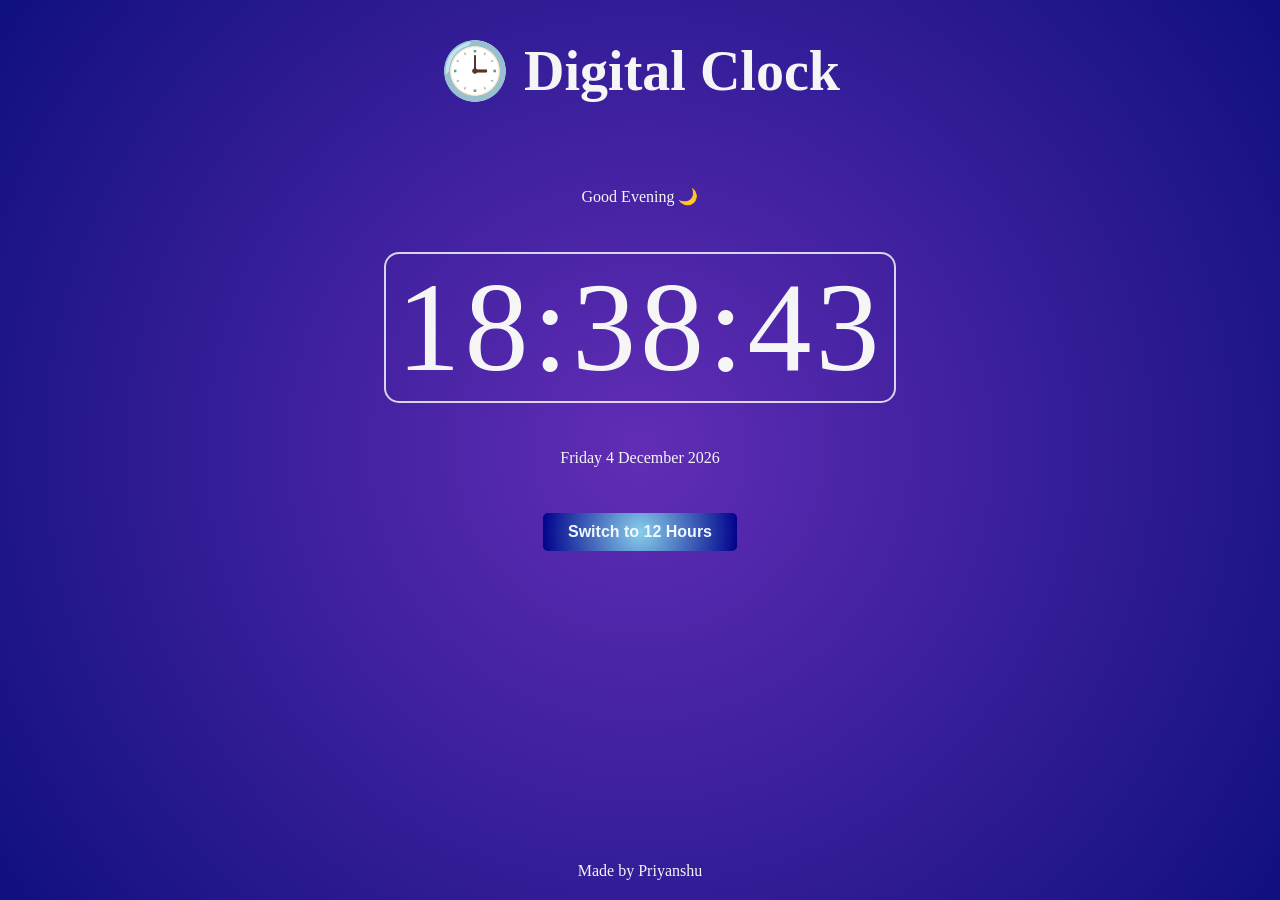
<file: index.html>
<!DOCTYPE html>
<html lang="en">

<head>
    <meta charset="UTF-8">
    <meta name="viewport" content="width=device-width, initial-scale=1.0">
    <title>Digital Clock</title>
    <link rel="stylesheet" href="style.css">
</head>

<body>
    <div class="container">
        <h1>🕒 Digital Clock</h1>
        <p id="greeting"></p>

        <div id="clock">00:00:00</div>

        <p id="date"></p>

        <button id="formatBtn">Switch to 12 Hours</button>
    </div>

    <footer>
        Made by Priyanshu
    </footer>

    <script src="script.js"></script>
</body>

</html>
</file>
<file: style.css>
#clock {
  border: 2px solid rgba(255, 255, 255, 0.8);
  border-radius: 15px;
  font-size: clamp(3rem, 10vw, 8rem);
  text-align: center;
  padding: 0px 10px;
  box-sizing: border-box;
  letter-spacing: 4px;
  animation: glow 1.5s infinite alternate ease-in-out;
}

@keyframes glow {
  from {
    box-shadow: 0 0 10px white;
  }
  to {
    box-shadow: 0 0 30px white;
  }
}

.container {
  display: flex;
  flex: 1;
  flex-direction: column;
  justify-content: space-center;
  align-items: center;
  gap: 30px;
}

body {
  margin: 0;
  display: flex;
  flex-direction: column;
  background: radial-gradient(
    circle at center,
    rgb(97, 45, 181),
    rgb(16, 16, 128)
  );
  color: whitesmoke;
  min-height: 100vh;
}

h1 {
  font-size: clamp(2rem, 5vw, 3.5rem);
}

footer {
  padding: 20px;
  text-align: center;
}

#formatBtn {
  border-radius: 5px;
  padding: 10px 25px;
  font-size: 1rem;
  color: aliceblue;
  font-weight: bold;
  cursor: pointer;
  border: none;
  background-image: radial-gradient(circle at center, skyblue, darkblue);
  transition:
    transform 0.2s,
    box-shadow 0.2s;
}
#formatBtn:hover {
  background-image: radial-gradient(
    circle at center,
    rgb(135, 179, 197),
    rgb(70, 70, 182)
  );
  box-shadow: 0 5px 15px rgba(0, 0, 0.3);
}

#formatBtn:active {
  transform: scale(0.97);
}
</file>
